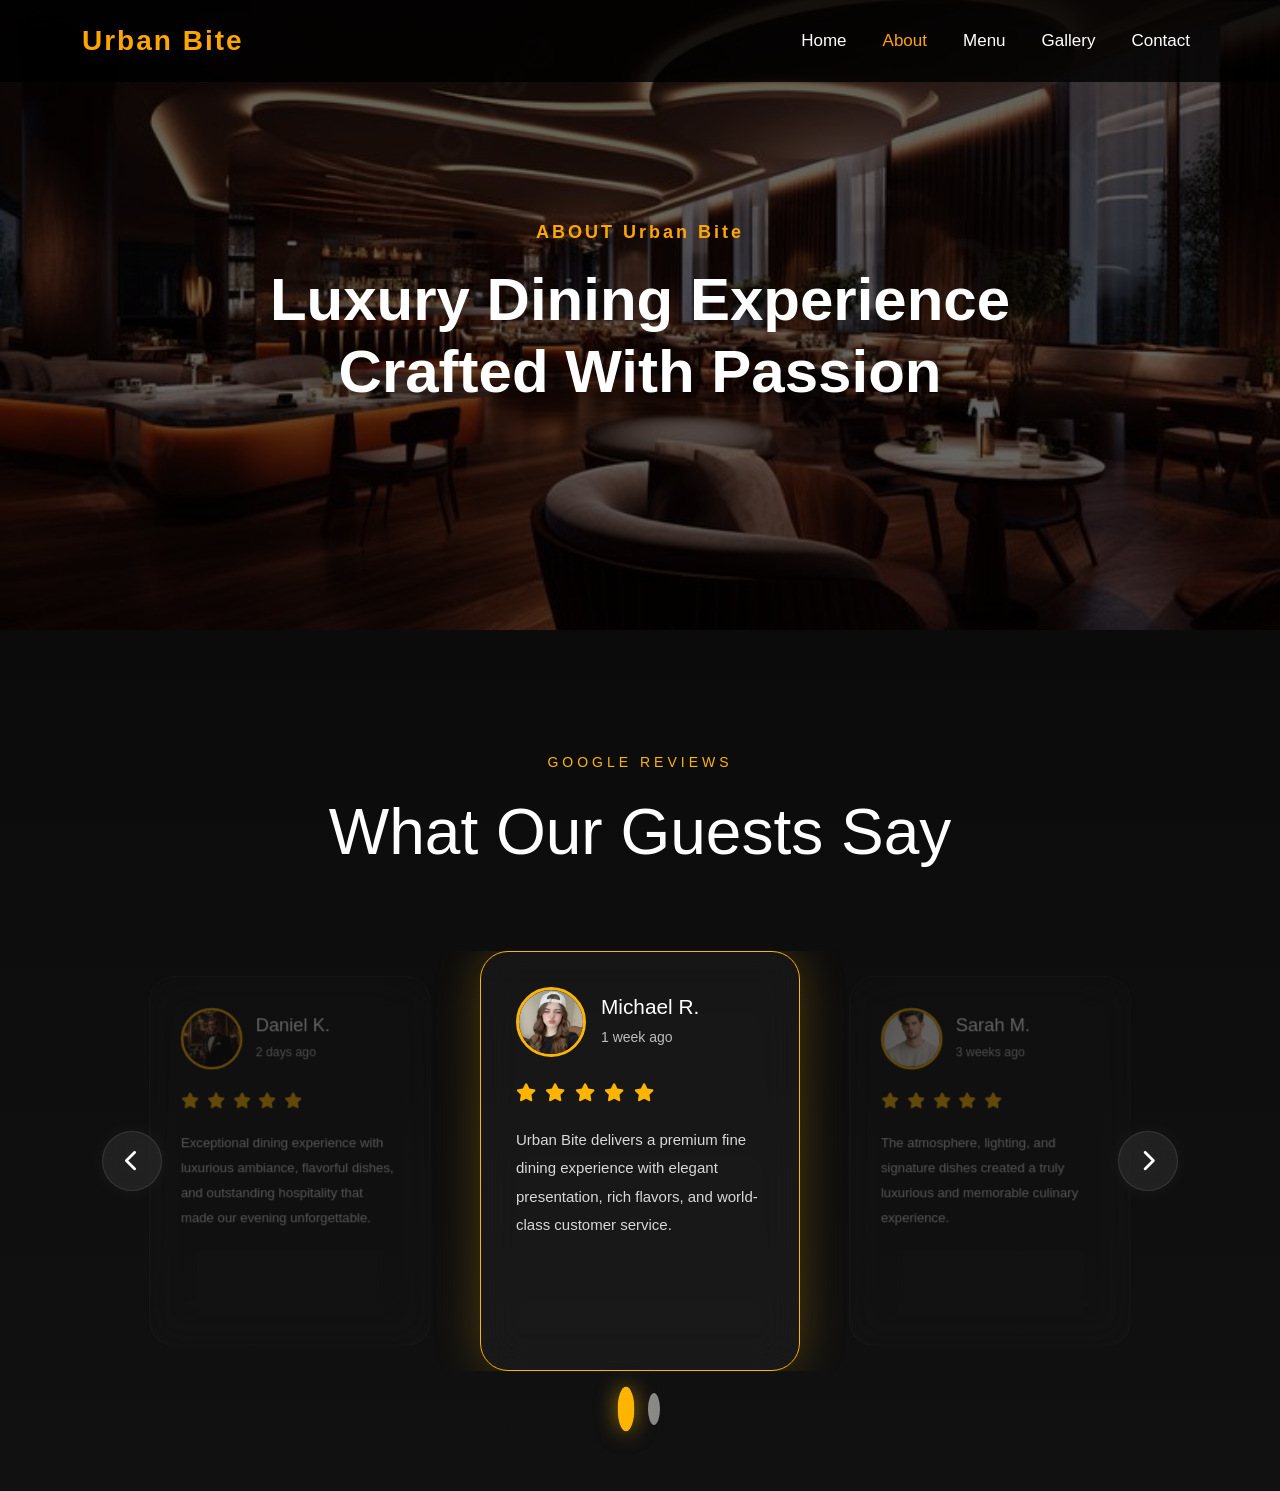
<file: about.html>
<!DOCTYPE html>
<html lang="en">

<head>

    <meta charset="UTF-8">

    <meta name="viewport" content="width=device-width, initial-scale=1.0">

    <title>About | Urban Bite</title>

    <!-- Bootstrap CSS -->

    <link href="https://cdn.jsdelivr.net/npm/bootstrap@5.3.3/dist/css/bootstrap.min.css" rel="stylesheet">

    <!-- Font Awesome -->

    <link rel="stylesheet" href="https://cdnjs.cloudflare.com/ajax/libs/font-awesome/6.5.1/css/all.min.css">

    <!-- Custom CSS -->

    <link rel="stylesheet" href="./css/style.css">

    <link rel="stylesheet" href="./css/about.css">

</head>

<body>
    <!-- Navbar Start -->

    <nav class="navbar navbar-expand-lg navbar-dark fixed-top custom-navbar">

        <div class="container">

            <!-- Logo -->

            <a class="navbar-brand logo" href="#">
                Urban Bite
            </a>

            <!-- Mobile Menu Button -->

            <button class="navbar-toggler" type="button" data-bs-toggle="collapse" data-bs-target="#navbarNav">

                <span class="navbar-toggler-icon"></span>

            </button>

            <!-- Navbar Links -->

            <div class="collapse navbar-collapse" id="navbarNav">

                <ul class="navbar-nav ms-auto">

                    <li class="nav-item">
                        <a class="nav-link " href="index.html">Home</a>
                    </li>

                    <li class="nav-item">
                        <a class="nav-link active" href="about.html">About</a>
                    </li>

                    <li class="nav-item">
                        <a class="nav-link" href="menu.html">Menu</a>
                    </li>

                    <li class="nav-item">
                        <a class="nav-link" href="gallery.html">Gallery</a>
                    </li>

                    <li class="nav-item">
                        <a class="nav-link" href="contact.html">Contact</a>
                    </li>

                </ul>

            </div>

        </div>

    </nav>
    <!-- Mobile Bottom Navbar -->

    <div class="mobile-bottom-nav">

        <a href="index.html" class="nav-item-mobile ">
            <i class="fa-solid fa-house"></i>
            <span>Home</span>
        </a>

        <a href="about.html" class="nav-item-mobile active-mobile">
            <i class="fa-solid fa-circle-info"></i>
            <span>About</span>
        </a>

        <a href="menu.html" class="nav-item-mobile">
            <i class="fa-solid fa-utensils"></i>
            <span>Menu</span>
        </a>

        <a href="gallery.html" class="nav-item-mobile">
            <i class="fa-solid fa-image"></i>
            <span>Gallery</span>
        </a>

     

    </div>
    <!-- Right Floating Button -->

    <!-- About Hero Section -->

    <section class="about-hero-section">

        <div class="about-hero-overlay">

            <div class="container text-center">

                <h5 class="about-subtitle">
                    ABOUT Urban Bite
                </h5>

                <h1 class="about-main-title">
                    Luxury Dining Experience
                    Crafted With Passion
                </h1>

            </div>

        </div>

    </section>

<section class="review-section">

    <!-- HEADING -->

    <div class="review-heading">

        <span>GOOGLE REVIEWS</span>

        <h2>
            What Our Guests Say
        </h2>

    </div>

    <!-- BOOTSTRAP CAROUSEL -->

    <div id="reviewCarousel"
    class="carousel slide"
    data-bs-ride="carousel">

        <!-- INDICATORS -->

        <div class="carousel-indicators">

            <button type="button"
            data-bs-target="#reviewCarousel"
            data-bs-slide-to="0"
            class="active"></button>

            <button type="button"
            data-bs-target="#reviewCarousel"
            data-bs-slide-to="1"></button>

        </div>

        <!-- CAROUSEL INNER -->

        <div class="carousel-inner">

            <!-- SLIDE 1 -->

            <div class="carousel-item active">

                <div class="review-cards">

                    <!-- CARD 1 -->

                    <div class="review-card">

                        <div class="review-top">

                            <img src="./about_image/review1.jpg">

                            <div>

                                <h3>Daniel K.</h3>

                                <span>2 days ago</span>

                            </div>

                        </div>

                        <div class="review-stars">

                            <i class="fa-solid fa-star"></i>
                            <i class="fa-solid fa-star"></i>
                            <i class="fa-solid fa-star"></i>
                            <i class="fa-solid fa-star"></i>
                            <i class="fa-solid fa-star"></i>

                        </div>

                        <p>
                            Exceptional dining experience with luxurious ambiance, flavorful dishes, and outstanding hospitality that made our evening unforgettable.
                        </p>

                    </div>

                    <!-- CARD 2 -->

                    <div class="review-card active-review">

                        <div class="review-top">

                            <img src="./about_image/review5.jpg">

                            <div>

                                <h3>Michael R.</h3>

                                <span>1 week ago</span>

                            </div>

                        </div>

                        <div class="review-stars">

                            <i class="fa-solid fa-star"></i>
                            <i class="fa-solid fa-star"></i>
                            <i class="fa-solid fa-star"></i>
                            <i class="fa-solid fa-star"></i>
                            <i class="fa-solid fa-star"></i>

                        </div>

                        <p>
                            Urban Bite delivers a premium fine dining experience with elegant presentation, rich flavors, and world-class customer service.
                        </p>

                    </div>

                    <!-- CARD 3 -->

                    <div class="review-card">

                        <div class="review-top">

                            <img src="./about_image/review3.jpg">

                            <div>

                                <h3>Sarah M.</h3>

                                <span>3 weeks ago</span>

                            </div>

                        </div>

                        <div class="review-stars">

                            <i class="fa-solid fa-star"></i>
                            <i class="fa-solid fa-star"></i>
                            <i class="fa-solid fa-star"></i>
                            <i class="fa-solid fa-star"></i>
                            <i class="fa-solid fa-star"></i>

                        </div>

                        <p>
                            The atmosphere, lighting, and signature dishes created a truly luxurious and memorable culinary experience.
                        </p>

                    </div>

                </div>

            </div>

            <!-- SLIDE 2 -->

            <div class="carousel-item">

                <div class="review-cards">

                    <!-- CARD 4 -->

                    <div class="review-card">

                        <div class="review-top">

                            <img src="./about_image/review4.jpg">

                            <div>

                                <h3>Emma J.</h3>

                                <span>1 month ago</span>

                            </div>

                        </div>

                        <div class="review-stars">

                            <i class="fa-solid fa-star"></i>
                            <i class="fa-solid fa-star"></i>
                            <i class="fa-solid fa-star"></i>
                            <i class="fa-solid fa-star"></i>
                            <i class="fa-solid fa-star"></i>

                        </div>

                        <p>
                            Beautiful interiors, premium service, and unforgettable flavors made Urban Bite one of the best dining destinations.
                        </p>

                    </div>

                    <!-- CARD 5 -->

                    <div class="review-card active-review">

                        <div class="review-top">

                            <img src="./about_image/review2.jpg">

                            <div>

                                <h3>Chris L.</h3>

                                <span>2 months ago</span>

                            </div>

                        </div>

                        <div class="review-stars">

                            <i class="fa-solid fa-star"></i>
                            <i class="fa-solid fa-star"></i>
                            <i class="fa-solid fa-star"></i>
                            <i class="fa-solid fa-star"></i>
                            <i class="fa-solid fa-star"></i>

                        </div>

                        <p>
                            Every dish was crafted to perfection. The hospitality and luxury ambiance exceeded all expectations.
                        </p>

                    </div>

                    <!-- CARD 6 -->

                    <div class="review-card">

                        <div class="review-top">

                            <img src="./about_image/review6.jpg">

                            <div>

                                <h3>Olivia T.</h3>

                                <span>3 months ago</span>

                            </div>

                        </div>

                        <div class="review-stars">

                            <i class="fa-solid fa-star"></i>
                            <i class="fa-solid fa-star"></i>
                            <i class="fa-solid fa-star"></i>
                            <i class="fa-solid fa-star"></i>
                            <i class="fa-solid fa-star"></i>

                        </div>

                        <p>
                            A perfect blend of luxury dining, elegant atmosphere, and exceptional customer experience.
                        </p>

                    </div>

                </div>

            </div>

        </div>

        <!-- CONTROLS -->

        <button class="carousel-control-prev"
        type="button"
        data-bs-target="#reviewCarousel"
        data-bs-slide="prev">

            <i class="fa-solid fa-chevron-left"></i>

        </button>

        <button class="carousel-control-next"
        type="button"
        data-bs-target="#reviewCarousel"
        data-bs-slide="next">

            <i class="fa-solid fa-chevron-right"></i>

        </button>

    </div>

</section>


    <!-- Bootstrap JS -->

    <script src="https://cdn.jsdelivr.net/npm/bootstrap@5.3.3/dist/js/bootstrap.bundle.min.js"></script>
</body>

</html>
</file>
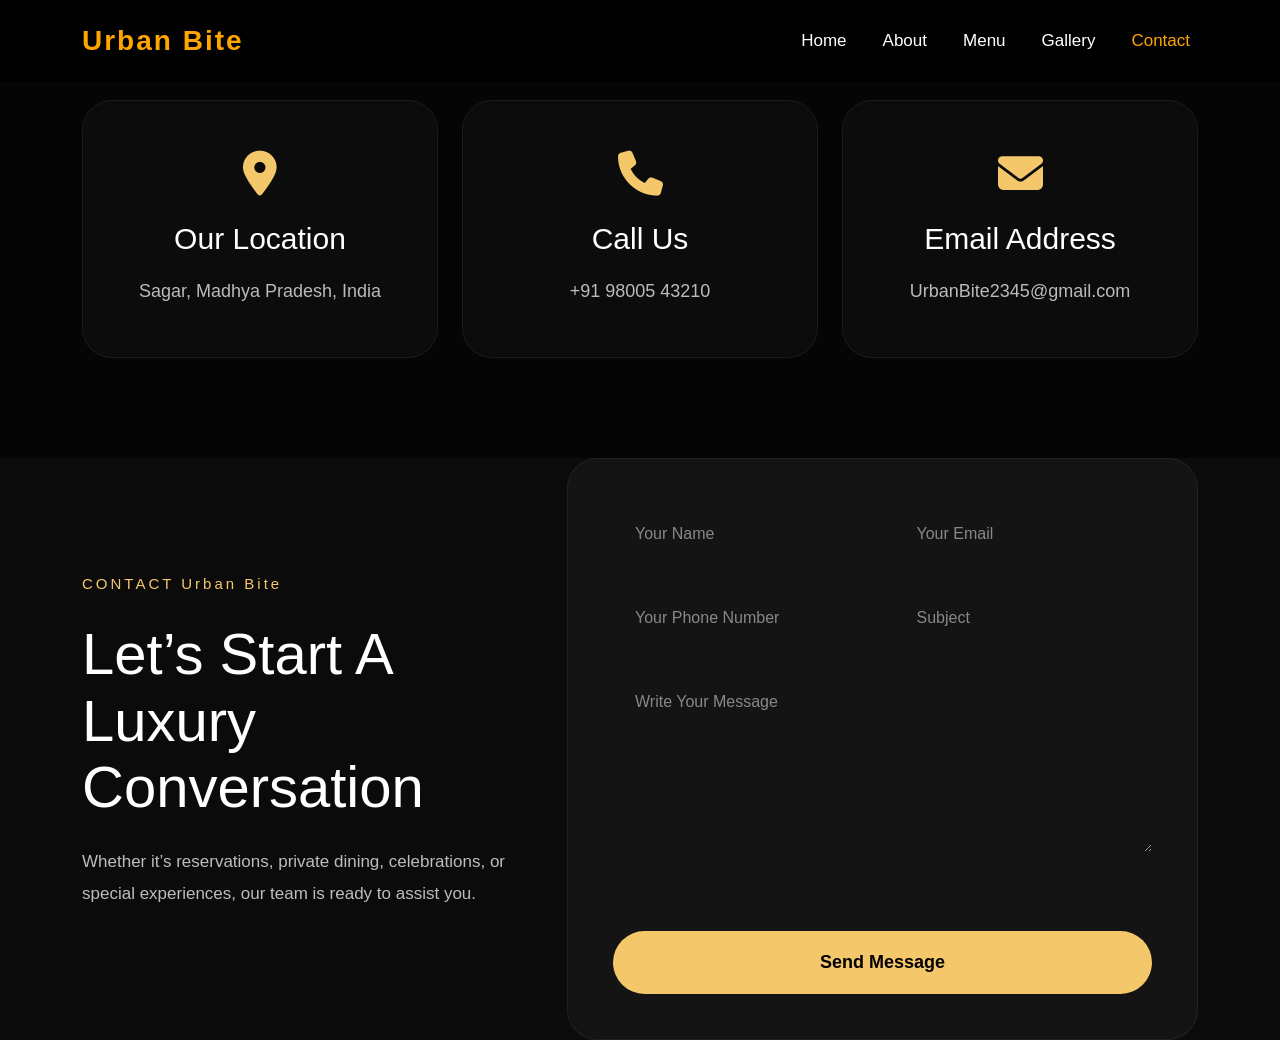
<file: contact.html>
<!DOCTYPE html>
<html lang="en">

<head>
    <meta charset="UTF-8">
    <meta name="viewport" content="width=device-width, initial-scale=1.0">

    <title>Urban Bite Restaurant</title>

    <!-- Bootstrap CSS -->
    <link href="https://cdn.jsdelivr.net/npm/bootstrap@5.3.3/dist/css/bootstrap.min.css" rel="stylesheet">
    <link rel="stylesheet" href="https://cdn.jsdelivr.net/npm/bootstrap-icons@1.11.3/font/bootstrap-icons.min.css">

    <!-- Custom CSS -->
    <link rel="stylesheet" href="./css/style.css">
    <link rel="stylesheet" href="./css/menu.css">
    <link rel="stylesheet" href="./css/gallery.css">
    <link rel="stylesheet" href="./css/contact.css">
    <link rel="stylesheet" href="./css/integration.css">

    <link rel="stylesheet" href="https://cdnjs.cloudflare.com/ajax/libs/font-awesome/6.5.1/css/all.min.css">
</head>

<body>
    <!-- Navbar Start -->

    <nav class="navbar navbar-expand-lg navbar-dark fixed-top custom-navbar">

        <div class="container">

            <!-- Logo -->

            <a class="navbar-brand logo" href="#">
                Urban Bite
            </a>

            <!-- Mobile Menu Button -->

            <button class="navbar-toggler" type="button" data-bs-toggle="collapse" data-bs-target="#navbarNav">

                <span class="navbar-toggler-icon"></span>

            </button>

            <!-- Navbar Links -->

            <div class="collapse navbar-collapse" id="navbarNav">

                <ul class="navbar-nav ms-auto">

                    <li class="nav-item">
                        <a class="nav-link " href="index.html">Home</a>
                    </li>

                    <li class="nav-item">
                        <a class="nav-link" href="about.html">About</a>
                    </li>

                    <li class="nav-item">
                        <a class="nav-link" href="menu.html">Menu</a>
                    </li>

                    <li class="nav-item">
                        <a class="nav-link " href="gallery.html">Gallery</a>
                    </li>

                    <li class="nav-item">
                        <a class="nav-link active" href="contact.html">Contact</a>
                    </li>

                </ul>

            </div>

        </div>

    </nav>
    <!-- Mobile Bottom Navbar -->

    <div class="mobile-bottom-nav">

        <a href="index.html" class="nav-item-mobile ">
            <i class="fa-solid fa-house"></i>
            <span>Home</span>
        </a>

        <a href="about.html" class="nav-item-mobile">
            <i class="fa-solid fa-circle-info"></i>
            <span>About</span>
        </a>

        <a href="menu.html" class="nav-item-mobile">
            <i class="fa-solid fa-utensils"></i>
            <span>Menu</span>
        </a>

        <a href="gallery.html" class="nav-item-mobile">
            <i class="fa-solid fa-image"></i>
            <span>Gallery</span>
        </a>

       
    </div>
    <!-- Mobile Bottom Navbar  End -->

    <!-- Right Floating Button -->

    <!-- Navbar End -->
    <!-- CONTACT HERO SECTION -->

    <!-- CONTACT INFO SECTION -->

    <section class="contact-info-section">

        <div class="container">

            <div class="row g-4">

                <!-- CARD 1 -->

                <div class="col-lg-4 col-md-6">

                    <div class="contact-card">

                        <i class="fa-solid fa-location-dot"></i>

                        <h3>Our Location</h3>

                        <p>
                            Sagar, Madhya Pradesh, India
                        </p>

                    </div>

                </div>

                <!-- CARD 2 -->

                <div class="col-lg-4 col-md-6">

                    <div class="contact-card">

                        <i class="fa-solid fa-phone"></i>

                        <h3>Call Us</h3>

                        <p>
                            +91 98005 43210
                        </p>

                    </div>

                </div>

                <!-- CARD 3 -->

                <div class="col-lg-4 col-md-12">

                    <div class="contact-card">

                        <i class="fa-solid fa-envelope"></i>

                        <h3>Email Address</h3>

                        <p>
                            UrbanBite2345@gmail.com
                        </p>

                    </div>

                </div>

            </div>

        </div>

    </section>
    <!-- CONTACT FORM SECTION -->

    <section class="contat-form-section">

        <div class="container">

            <div class="row align-items-center g-5">

                <!-- LEFT -->

                <div class="col-lg-5">

                    <div class="contact-left">

                        <span>CONTACT Urban Bite</span>

                        <h2>
                            Let’s Start A Luxury Conversation
                        </h2>

                        <p>
                            Whether it’s reservations, private dining,
                            celebrations, or special experiences,
                            our team is ready to assist you.
                        </p>

                    </div>

                </div>

                <!-- RIGHT -->

                <div class="col-lg-7">

                    <div class="contact-form-box">

                        <form id="contactForm">

                            <div class="row g-4">

                                <div class="col-md-6">

                                    <input type="text" name="fullName" placeholder="Your Name" maxlength="100" required>

                                </div>

                                <div class="col-md-6">

                                    <input type="email" name="email" placeholder="Your Email" maxlength="254" required>

                                </div>

                                <div class="col-md-6">

                                    <input type="tel" name="phone" placeholder="Your Phone Number" maxlength="30" required>

                                </div>

                                <div class="col-md-6">

                                    <input type="text" name="subject" placeholder="Subject" maxlength="150" required>

                                </div>

                                <div class="col-md-12">

                                    <textarea name="message" rows="6" placeholder="Write Your Message" maxlength="2000" required></textarea>

                                </div>

                                <div class="col-md-12">

                                    <p id="contactStatus" role="status" aria-live="polite"></p>

                                </div>

                                <div class="col-md-12">

                                    <button id="contactSubmit" type="submit">
                                        Send Message
                                    </button>

                                </div>

                            </div>

                        </form>

                    </div>

                </div>

            </div>

        </div>

    </section>


 

    <!-- Bootstrap JS -->
    <script src="https://cdn.jsdelivr.net/npm/bootstrap@5.3.3/dist/js/bootstrap.bundle.min.js"></script>
    <script src="./js/api.js"></script>
    <script src="./js/contact.js"></script>

</body>
</file>
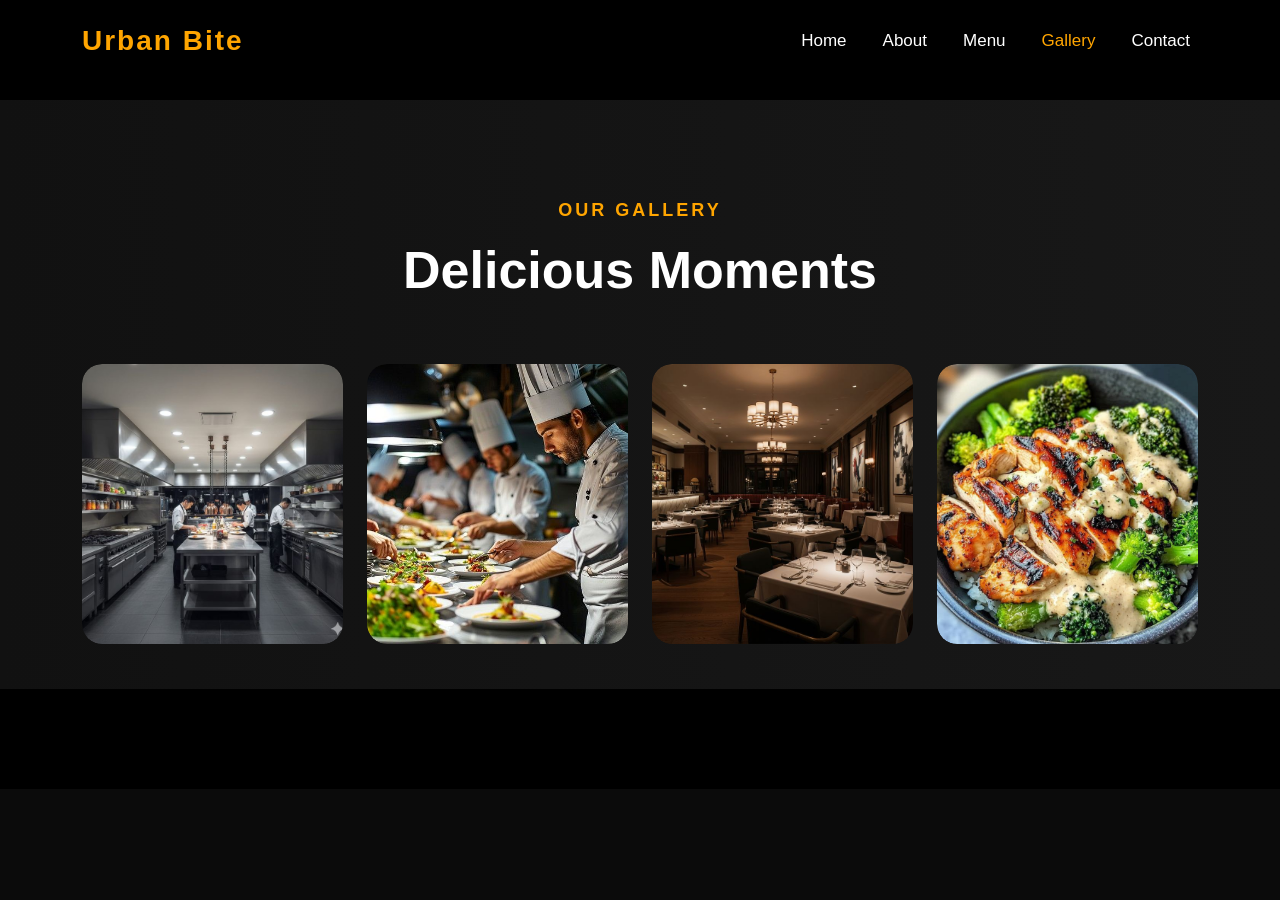
<file: gallery.html>
<!DOCTYPE html>
<html lang="en">

<head>
    <meta charset="UTF-8">
    <meta name="viewport" content="width=device-width, initial-scale=1.0">

    <title>Urban Bite Restaurant</title>

    <!-- Bootstrap CSS -->
    <link href="https://cdn.jsdelivr.net/npm/bootstrap@5.3.3/dist/css/bootstrap.min.css" rel="stylesheet">

    <!-- Custom CSS -->
    <link rel="stylesheet" href="./css/style.css">
    <link rel="stylesheet" href="./css/menu.css">
     <link rel="stylesheet" href="./css/gallery.css">

    <link rel="stylesheet" href="https://cdnjs.cloudflare.com/ajax/libs/font-awesome/6.5.1/css/all.min.css">
</head>
<body>
    <!-- Navbar Start -->

    <nav class="navbar navbar-expand-lg navbar-dark fixed-top custom-navbar">

        <div class="container">

            <!-- Logo -->

            <a class="navbar-brand logo" href="#">
                Urban Bite
            </a>

            <!-- Mobile Menu Button -->

            <button class="navbar-toggler" type="button" data-bs-toggle="collapse" data-bs-target="#navbarNav">

                <span class="navbar-toggler-icon"></span>

            </button>

            <!-- Navbar Links -->

            <div class="collapse navbar-collapse" id="navbarNav">

                <ul class="navbar-nav ms-auto">

                    <li class="nav-item">
                        <a class="nav-link " href="index.html">Home</a>
                    </li>

                    <li class="nav-item">
                        <a class="nav-link" href="about.html">About</a>
                    </li>

                    <li class="nav-item">
                        <a class="nav-link" href="menu.html">Menu</a>
                    </li>

                    <li class="nav-item">
                        <a class="nav-link active" href="gallery.html">Gallery</a>
                    </li>
                         <li class="nav-item">
                        <a class="nav-link" href="contact.html">Contact</a>
                    </li>
                </ul>

            </div>

        </div>

    </nav>
    <!-- Mobile Bottom Navbar -->

<div class="mobile-bottom-nav">

    <a href="index.html" class="nav-item-mobile ">
        <i class="fa-solid fa-house"></i>
        <span>Home</span>
    </a>

    <a href="about.html" class="nav-item-mobile">
        <i class="fa-solid fa-circle-info"></i>
        <span>About</span>
    </a>

    <a href="menu.html" class="nav-item-mobile">
        <i class="fa-solid fa-utensils"></i>
        <span>Menu</span>
    </a>

    <a href="gallery.html" class="nav-item-mobile active-mobile">
        <i class="fa-solid fa-image"></i>
        <span>Gallery</span>
    </a>

</div>
 <!-- Mobile Bottom Navbar  End -->

<!-- Right Floating Button -->

<!-- Navbar End -->
 <!-- ================= GALLERY HERO ================= -->



<section class="gallery-grid-section">
  <section class="gallery-section">

    <div class="container">

        <!-- Heading -->

        <div class="section-heading text-center">

            <h5 class="section-subtitle">
                Our Gallery
            </h5>

            <h2 class="section-title">
                Delicious Moments
            </h2>

        </div>

        <!-- Gallery Grid -->

        <div class="row g-4">

            <!-- Image 1 -->

            <div class="col-lg-3 col-md-6">

                <div class="gallery-item">

                    <img src="./images/gallery/kitchen.jpg" alt="Gallery" class="img-fluid">

                </div>

            </div>

            <!-- Image 2 -->

            <div class="col-lg-3 col-md-6">

                <div class="gallery-item">

                    <img src="./images/gallery/Chefs Preparing.jpg" alt="Gallery" class="img-fluid">

                </div>

            </div>

            <!-- Image 3 -->

            <div class="col-lg-3 col-md-6">

                <div class="gallery-item">

                    <img src="./images/gallery/dining tables.jpg" alt="Gallery" class="img-fluid">

                </div>

            </div>

            <!-- Image 4 -->

            <div class="col-lg-3 col-md-6">

                <div class="gallery-item">

                    <img src="./images/gallery/food.jpg" alt="Gallery" class="img-fluid">

                </div>

            </div>

        </div>

    </div>

</section>


</section>


  <!-- Bootstrap JS -->
    <script src="https://cdn.jsdelivr.net/npm/bootstrap@5.3.3/dist/js/bootstrap.bundle.min.js"></script>

</body>
</file>
<file: css/style.css>
/* =========================
   Global Styles
========================= */

* {
    margin: 0;
    padding: 0;
    box-sizing: border-box;
}

body {
    background-color: #111;
    color: white;
    font-family: Arial, Helvetica, sans-serif;
}


/* =========================
   Navbar
========================= */

.custom-navbar {
    background-color: rgba(0, 0, 0, 0.8);
    padding: 15px 0;
}

.logo {
    font-size: 28px;
    font-weight: bold;
    color: orange !important;
    letter-spacing: 2px;
}

.navbar-nav .nav-link {
    color: white !important;
    margin-left: 20px;
    font-size: 17px;
    transition: 0.3s;
}

.navbar-nav .nav-link:hover {
    color: orange !important;
}

.navbar-nav .nav-link.active {
    color: orange !important;
}


/* =========================
   Mobile Bottom Navbar
========================= */

.mobile-bottom-nav {
    display: none;
}

/* Floating Buttons */
.floating-wrapper-right {
    display: none;
}

/* =========================
   Hero Section
========================= */

.hero-section {
    background: url('../images/hero/hero-bg.jpg');
    background-size: cover;
    background-repeat: no-repeat;
    background-position: center;
    height: 100vh;
    position: relative;
}

.hero-overlay {
    width: 100%;
    height: 100%;
    background-color: rgba(0, 0, 0, 0.7);
    display: flex;
    align-items: center;
}

.hero-title {
    font-size: 70px;
    font-weight: 700;
    line-height: 1.2;
    color: white;
}

.hero-text {
    font-size: 18px;
    color: #ddd;
    margin-top: 20px;
    margin-bottom: 35px;
    max-width: 600px;
}

.hero-btn1 {
    background-color: orange;
    color: white;
    padding: 14px 32px;
    border-radius: 50px;
    margin-right: 15px;
    font-weight: 600;
}

.hero-btn1:hover {
    background-color: white;
    color: black;
}

.hero-btn2 {
    border: 2px solid orange;
    color: orange;
    padding: 14px 32px;
    border-radius: 50px;
    font-weight: 600;
}

.hero-btn2:hover {
    background-color: orange;
    color: white;
}

/* =========================
   About Section
========================= */

.about-section {
    padding: 120px 0;
    background: linear-gradient(to right, #111, #181818);
    overflow: hidden;
}

/* About Image */

.about-image {
    position: relative;
    overflow: hidden;
    border-radius: 25px;
}

.about-image img {
    width: 100%;
    border-radius: 25px;
    transition: 0.5s;
    box-shadow: 0 0 30px rgba(0, 0, 0, 0.5);
}

/* Image Hover */

.about-image:hover img {
    transform: scale(1.08);
}

/* About Content */

.about-content {
    padding-left: 40px;
}

.section-subtitle {
    color: orange;
    font-size: 18px;
    margin-bottom: 15px;
    text-transform: uppercase;
    letter-spacing: 3px;
    font-weight: 600;
}

.section-title {
    font-size: 52px;
    font-weight: 700;
    margin-bottom: 25px;
    line-height: 1.3;
    color: white;
}

.about-text {
    color: #bbb;
    font-size: 17px;
    line-height: 1.9;
    margin-bottom: 35px;
    line-break: anywhere;
}

/* About Button */

.about-btn {
    background-color: orange;
    color: white;
    padding: 15px 35px;
    border-radius: 50px;
    font-weight: 600;
    transition: 0.4s;
    box-shadow: 0 0 20px rgba(255, 165, 0, 0.3);
}

.about-btn:hover {
    background-color: white;
    color: black;
    transform: translateY(-5px);
}

/* =========================
   Featured Dishes
========================= */

.featured-section {
    padding: 120px 0;
    background-color: #111;
}

.section-heading {
    margin-bottom: 60px;
}

/* Food Card */

.food-card {
    background-color: #1a1a1a;
    border-radius: 25px;
    overflow: hidden;
    transition: 0.4s;
    height: 100%;
}

.food-card:hover {
    transform: translateY(-10px);
    box-shadow: 0 0 25px rgba(255, 165, 0, 0.15);
}

/* Food Image */

.food-image {
    overflow: hidden;
}

.food-image img {
    width: 100%;
    transition: 0.5s;
}

.food-card:hover .food-image img {
    transform: scale(1.1);
}

/* Food Content */

.food-content {
    padding: 25px;
}

.food-content h3 {
    font-size: 28px;
    margin-bottom: 15px;
    color: white;
}

.food-content p {
    color: #bbb;
    line-height: 1.8;
    margin-bottom: 20px;
}

/* Food Info */

.food-info {
    display: flex;
    justify-content: space-between;
    align-items: center;
}

.price {
    color: orange;
    font-size: 22px;
    font-weight: 700;
}

.rating {
    color: gold;
    font-size: 16px;
}

/* Menu Button */

.menu-btn {
    background-color: orange;
    color: white;
    padding: 15px 35px;
    border-radius: 50px;
    font-weight: 600;
}

.menu-btn:hover {
    background-color: white;
    color: black;
}

/* =========================
   Gallery Section
========================= */

.gallery-section {
    padding: 100px 0 45px;
    background: linear-gradient(to right, #111, #181818);
}

/* Gallery Item */

.gallery-item {
    overflow: hidden;
    border-radius: 20px;
    position: relative;
}

.gallery-item img {
    width: 100%;
    height: 280px;
    object-fit: cover;
    transition: 0.5s;
    border-radius: 20px;
}

/* Hover Effect */

.gallery-item:hover img {
    transform: scale(1.1);
}

/* Gallery Button */

.gallery-btn {
    background-color: orange;
    color: white;
    padding: 15px 35px;
    border-radius: 50px;
    font-weight: 600;
}

.gallery-btn:hover {
    background-color: white;
    color: black;
}

/* =========================
   Footer Section
========================= */

.footer-section {
    background-color: #0d0d0d;
    padding: 100px 0 40px;
}

.footer-logo {
    color: orange;
    font-size: 34px;
    font-weight: 700;
    margin-bottom: 20px;
}

.footer-text {
    color: #bbb;
    line-height: 1.8;
    max-width: 320px;
}

.footer-title {
    color: white;
    font-size: 24px;
    margin-bottom: 25px;
}

.footer-links {
    list-style: none;
    padding: 0;
}

.footer-links li {
    margin-bottom: 12px;
}

.footer-links li a {
    color: #bbb;
    text-decoration: none;
    transition: 0.3s;
}

.footer-links li a:hover {
    color: orange;
    padding-left: 5px;
}

.footer-contact {
    color: #bbb;
    margin-bottom: 15px;
}

.footer-contact i {
    color: orange;
    margin-right: 10px;
}

/* Social Icons */

.footer-social {
    margin-top: 50px;
}

.footer-social a {
    width: 45px;
    height: 45px;
    background-color: #1a1a1a;
    color: white;
    display: inline-flex;
    justify-content: center;
    align-items: center;
    border-radius: 50%;
    margin: 0 10px;
    text-decoration: none;
    transition: 0.4s;
}

.footer-social a:hover {
    background-color: orange;
    transform: translateY(-5px);
}

/* Bottom */

.footer-bottom {
    margin-top: 40px;
    border-top: 1px solid #222;
    padding-top: 25px;
}

.footer-bottom p {
    color: #777;
    margin: 0;
}


/* =========================
   Tablet Responsive
========================= */

@media(max-width:991px) {

    /* Navbar */

    .custom-navbar {
        background-color: black;
    }

    .navbar-collapse {
        background-color: #1a1a1a;
        padding: 20px;
        margin-top: 15px;
        border-radius: 10px;
        text-align: center;
    }

    .navbar-nav .nav-link {
        margin: 10px 0;
        font-size: 18px;
    }

    /* Hero */

    .hero-title {
        font-size: 50px;
    }

    .hero-text {
        font-size: 16px;
    }

    /* =========================
       About Section
    ========================= */
    .about-section {
        padding: 90px 30px;
    }

    .section-title {
        font-size: 40px;
    }

    .about-content {
        padding-left: 20px;
    }

    .section-subtitle {
        padding-top: 20px;
    }

    /* =========================
      Featured Dishes
    ========================= */
    .featured-section {
        padding: 90px 30px;
    }

    /* =========================
   Gallery Section
========================= */
    .gallery-section {
        padding: 90px 30px;
    }

    /* =========================
   Footer Section
========================= */
    .footer-section {
        padding: 80px 30px 40px;
    }

    .footer-box {
        margin-bottom: 40px;
    }

    .footer-section .row {
        row-gap: 30px;
    }


}


/* =========================
   Mobile Responsive
========================= */

@media(max-width:576px) {

    /* Hide Top Navbar */

    .navbar-nav,
    .navbar-toggler {
        display: none;
    }

    /* Hero Section */

    .hero-section {
        text-align: center;
        padding: 0 10px;
        background-position: 65% center;
        background-size: cover;
        background-repeat: no-repeat;
    }

    .hero-title {
        font-size: 45px;
        line-height: 1.3;
        line-break: anywhere;
    }

    .hero-text {
        font-size: 15px;
        margin-bottom: 25px;
    }

    /* Hero Buttons */

    .hero-buttons {
        display: flex;
        flex-direction: column;
        gap: 15px;
    }

    .hero-btn1,
    .hero-btn2 {
        width: 100%;
        margin-right: 0;
    }

    /* Bottom Mobile Navbar */

    .mobile-bottom-nav {
        display: flex;
        justify-content: space-around;
        align-items: center;
        position: fixed;
        bottom: 15px;
        left: 50%;
        transform: translateX(-50%);
        width: 92%;
        background-color: #1b1b1b;
        padding: 12px 10px;
        border-radius: 40px;
        z-index: 999;
        box-shadow: 0 0 20px rgba(0, 0, 0, 0.4);
    }

    .nav-item-mobile {
        position: relative;
        text-decoration: none;
        color: #aaa;
        display: flex;
        flex-direction: column;
        align-items: center;
        font-size: 13px;
        transition: 0.3s;
    }


    .nav-item-mobile i {
        font-size: 20px;
        margin-bottom: 5px;
    }

    .active-mobile {
        color: white !important;
    }

    .active-mobile i {
        background-color: orange;
        width: 55px;
        height: 55px;
        border-radius: 50%;
        display: flex;
        justify-content: center;
        align-items: center;
        margin-top: -40px;
        border: 5px solid #111;
        box-shadow: 0 0 15px rgba(255, 165, 0, 0.5);
    }

    /* =========================
       About Section
    ========================= */
    .about-section {
        text-align: center;
        padding: 70px 20px;
    }

    .about-image {
        margin-bottom: 40px;
    }

    .section-title {
        font-size: 34px;

    }

    .about-content {
        padding-left: 0;
    }

    .about-text {
        font-size: 15px;
    }

    .about-btn {
        width: 100%;
    }

    .about-image img {
        width: 100%;
        height: 300px;
        object-fit: cover;
    }

    /* =========================
   Featured Dishes
========================= */
    .featured-section {
        padding: 70px 20px;
    }

    .food-content h3 {
        font-size: 24px;
    }

    .menu-btn {
        width: 100%;
    }

    .section-heading .section-title {
        font-size: 32px;
    }

    /* =========================
   Gallery Section
========================= */
    .gallery-section {
        padding: 50px 20px;
    }

    .gallery-item img {
        height: 250px;
    }

    .gallery-btn {
        width: 100%;
    }

    .gallery-section .section-title {
        font-size: 28px;
    }

    /* =========================
   Footer Section
========================= */
    .footer-section {
        text-align: center;
        padding: 50px 20px 110px;
    }

    .footer-text {
        margin: auto;
        line-break: anywhere;
    }

    .footer-social a {
        margin: 8px;
    }

    .footer-social {
        display: flex;
        justify-content: center;
        flex-wrap: wrap;
        margin-top: 5px;
    }

    .footer-box {
        margin-bottom: -5px;
    }

    .footer-section .footer-bottom p {
        font-size: 14px;
        margin-bottom: 0px;
    }

    /* =========================
     Floating Side Buttons
    ========================= */
    .floating-wrapper-right {

        display: block;
        position: fixed;
        z-index: 999;
        bottom: 115px;

    }

    /* Right Side */

    .floating-wrapper-right {
        right: 12px;
        display: flex;
        flex-direction: column;
        gap: 18px;
    }

    /* Floating Button */

    .floating-btn {

        width: 36px;
        height: 36px;

        background-color: orange;
        color: white;

        border-radius: 50%;

        display: flex;
        justify-content: center;
        align-items: center;

        text-decoration: none;

        font-size: 14px;

        box-shadow: 0 0 15px rgba(255, 165, 0, 0.4);

        animation: pulseFloat 1.5s infinite;

    }

    /* Hover */

    .floating-btn:hover {

        background-color: white;
        color: black;
    }

}

/* Animation */

@keyframes pulseFloat {

    0% {
        transform: scale(1);
    }

    50% {
        transform: scale(1.18);
    }

    100% {
        transform: scale(1);
    }

}
</file>
<file: css/about.css>
/* =========================
   About Hero Section
========================= */

.about-hero-section {
    background: url('../images/about/about-bg.jpg');
    background-size: cover;
    background-position: center;
    height: 70vh;
    position: relative;
}

.about-hero-overlay {
    width: 100%;
    height: 100%;
    background-color: rgba(0, 0, 0, 0.6);

    display: flex;
    justify-content: center;
    align-items: center;

    text-align: center;
    padding: 20px;
}

.about-subtitle {
    color: orange;
    letter-spacing: 3px;
    margin-bottom: 20px;
    font-weight: 600;
    font-size: 18px;
}

.about-main-title {
    font-size: 60px;
    font-weight: 700;
    line-height: 1.2;
    color: white;
    line-break: auto;
    max-width: 900px;
    margin: auto;
}

.about-breadcrumb {
    margin-top: 25px;
    color: #ddd;
    font-size: 18px;
}
/* ================= STORY SECTION ================= */

.story-section{
    position: relative;
    width: 100%;
    min-height: 100vh;

    overflow: hidden;

    display: flex;
    align-items: center;
    justify-content: center;
}
/* ================= STORY video SECTION ================= */

/* MOBILE VIDEO HIDE */
.mobile-video{
    display: none;
}
.story-video{
    position: absolute;

    top: 0;
    left: 0;

    width: 100%;
    height: 100%;
    object-position: center;
    object-fit: cover;
    z-index: -2;
}

/* =================DARK OVERLAY ================= */
.story-overlay{
    position: absolute;

    width: 100%;
    height: 100%;

    background: rgba(0,0,0,0.72);

    z-index: -1;
}
/* ================= CONTENT LAYOUT================= */
.story-container{
    width: 90%;

    display: flex;
    justify-content: space-between;
    align-items: center;

    gap: 100px;

    color: white;
}
/* ================= LEFT SIDE ENTRY ANIMATION================= */
.story-left{
    flex: 1;
    animation: leftEntry 1.5s ease;
}

.story-left span{
    color: #ffb400;
    letter-spacing: 4px;
    font-size: 14px;
}

.story-left h2{
    font-size: 4rem;
    margin-top: 20px;
    line-break: auto;
    line-height: 1.2;
}
/* ================= RIGHT SIDE ENTRY ANIMATION================= */
.story-right{
    flex: 1;
    backdrop-filter: blur(5px);

background: rgba(0,0,0,0.2);

padding: 30px;

border-radius: 20px;

    animation: rightEntry 1.5s ease;
}

.story-right p{
    color: #ddd;

    line-height: 1.9;
    line-break: auto;

    margin-bottom: 25px;
}

.story-right a{
    display: inline-block;

    padding: 14px 35px;

    background: #ffb400;

    color: black;

    text-decoration: none;

    border-radius: 40px;

    transition: 0.4s ease;
}

.story-right a:hover{
    transform: translateY(-5px);
}
/* ================= MAIN DIFFERENT ANIMATIONS================= */
@keyframes leftEntry{

    0%{
        opacity: 0;
        transform: translateX(-200px);
    }

    100%{
        opacity: 1;
        transform: translateX(0);
    }

}

@keyframes rightEntry{

    0%{
        opacity: 0;
        transform: translateX(200px);
    }

    100%{
        opacity: 1;
        transform: translateX(0);
    }

}
/* ================= EXPERIENCE SECTION ================= */

.experience-section{

    width: 100%;

    padding: 100px 8%;

    background: linear-gradient(
        to bottom,
        #050505,
        #111
    );
}
.experience-container{

    display: grid;

    grid-template-columns:
    repeat(4,1fr);

    gap: 30px;
}
.experience-card{

    background: rgba(255,255,255,0.05);

    border: 1px solid rgba(255,255,255,0.1);

    backdrop-filter: blur(10px);

    padding: 50px 30px;

    border-radius: 25px;

    text-align: center;

    transition: 0.5s ease;

    position: relative;

    overflow: hidden;
}
.experience-card:hover{

    transform: translateY(-15px);

    border-color: #ffb400;

    box-shadow:
    0 0 25px rgba(255,180,0,0.4);
}
.experience-card h2{

    font-size: 4rem;

    color: #ffb400;

    margin-bottom: 15px;

    transition: 0.5s ease;
}

.experience-card:hover h2{

    transform: scale(1.1);
}
.experience-card p{

    color: #fff;

    font-size: 18px;

    letter-spacing: 1px;
}
.experience-card::before{

    content: "";

    position: absolute;

    top: -100%;

    left: -100%;

    width: 300px;
    height: 300px;

    background: rgba(255,255,255,0.05);

    transform: rotate(45deg);

    transition: 0.8s ease;
}

.experience-card:hover::before{

    top: 100%;
    left: 100%;
}
.plus-icon{

    font-size: 28px;

    color: white;

    margin-left: 6px;

    vertical-align: middle;

    transition: 0.4s ease;
}
.experience-card:hover .plus-icon{

    color: #ffb400;

    transform: scale(1.2);
}
/* ================= TIMELINE SECTION ================= */

.timeline-section{

    width: 100%;

    padding: 120px 8%;

    background:
    linear-gradient(
        to bottom,
        #0a0a0a,
        #111
    );

    position: relative;

    overflow: hidden;
    background:
radial-gradient(
circle at top left,
rgba(255,180,0,0.08),
transparent 30%
),

radial-gradient(
circle at bottom right,
rgba(255,180,0,0.05),
transparent 30%
),

linear-gradient(
to bottom,
#0a0a0a,
#111
);
}
.timeline-section::before{

    content: "";

    position: absolute;

    width: 400px;
    height: 400px;

    background:
    rgba(255,180,0,0.08);

    filter: blur(120px);

    top: 20%;

    left: -10%;

    z-index: 0;
}
.timeline-section::after{

    content: "";

    position: absolute;

    width: 350px;
    height: 350px;

    background:
    rgba(255,180,0,0.05);

    filter: blur(120px);

    bottom: 0;

    right: -10%;

    z-index: 0;
}
.timeline-container,
.timeline-heading{

    position: relative;

    z-index: 2;
}
.timeline-heading{

    text-align: center;

    margin-bottom: 100px;
}

.timeline-heading span{

    color: #ffb400;

    letter-spacing: 4px;

    font-size: 14px;
}

.timeline-heading h2{

    color: white;

    font-size: 4rem;

    margin-top: 20px;
}
.timeline-container{

    position: relative;

    max-width: 1200px;

    margin: auto;
}
.timeline-line{

    position: absolute;

    left: 50%;

    top: 0;

    transform: translateX(-50%);

    width: 4px;

    height: 100%;

    background:
    linear-gradient(
        to bottom,
        #ffb400,
        rgba(255,180,0,0.2)
    );

    border-radius: 20px;
}
.timeline-item{

    position: relative;

    width: 50%;

    padding: 40px 60px;

    margin-bottom: 80px;
}
.timeline-item.left{

    left: 0;

    text-align: right;
}

.timeline-item.right{

    left: 50%;
}
.timeline-dot{

    position: absolute;

    top: 50px;
}

.timeline-item.left .timeline-dot{

    right: -12px;
}

.timeline-item.right .timeline-dot{

    left: -12px;
}

.timeline-dot::before{

    content: "";

    width: 25px;
    height: 25px;

    background: #ffb400;

    border-radius: 50%;

    display: block;

    box-shadow:
    0 0 20px rgba(255,180,0,0.8);

    animation:
    pulseDot 2s infinite;
}
.timeline-card{

    background:
    rgba(255,255,255,0.05);

    border:
    1px solid rgba(255,255,255,0.1);

    backdrop-filter: blur(12px);

    padding: 40px;

    border-radius: 25px;

    transition: 0.5s ease;

    position: relative;

    overflow: hidden;
}
.timeline-card:hover{

    transform: translateY(-12px);

    border-color: #ffb400;

    box-shadow:
    0 0 30px rgba(255,180,0,0.3);
}
.timeline-card h3{

    color: #ffb400;

    font-size: 3rem;

    margin-bottom: 15px;
}

.timeline-card h4{

    color: white;

    font-size: 1.8rem;

    margin-bottom: 20px;
}

.timeline-card p{

    color: #d6d6d6;

    line-height: 1.9;
    line-break: anywhere;
    font-size: 16px;
}
.timeline-card::before{

    content: "";

    position: absolute;

    top: -100%;

    left: -100%;

    width: 300px;
    height: 300px;

    background:
    rgba(255,255,255,0.05);

    transform: rotate(45deg);

    transition: 0.8s ease;
}

.timeline-card:hover::before{

    top: 100%;
    left: 100%;
}
@keyframes pulseDot{

    0%{
        transform: scale(1);
        opacity: 0.7;
    }

    50%{
        transform: scale(1.3);
        opacity: 1;
    }

    100%{
        transform: scale(1);
        opacity: 0.7;
    }

}
/* ================= REVIEW SECTION ================= */

.review-section{

    width: 100%;

    padding: 120px 8%;

    background:
    linear-gradient(
        to bottom,
        #0b0b0b,
        #111
    );

    position: relative;

    overflow: hidden;
}
.review-heading{

    text-align: center;

    margin-bottom: 80px;
}

.review-heading span{

    color: #ffb400;

    letter-spacing: 4px;

    font-size: 14px;
}

.review-heading h2{

    color: white;

    font-size: 4rem;

    margin-top: 20px;
}
#reviewCarousel{

    position: relative;
}
.review-cards{

    display: flex;

    justify-content: center;

    align-items: center;

    gap: 30px;
}
.review-card{

    width: 320px;

    min-height: 420px;

    background:
    rgba(255,255,255,0.04);

    border:
    1px solid rgba(255,255,255,0.08);

    backdrop-filter: blur(20px);

    -webkit-backdrop-filter: blur(20px);

    padding: 35px;

    border-radius: 28px;

    transition: 0.5s ease;

    opacity: 0.35;

    transform: scale(0.88);

    position: relative;

    overflow: hidden;
}
.active-review{

    transform: scale(1);

    opacity: 1;

    border-color: #ffb400;

    box-shadow:
    0 0 45px rgba(255,180,0,0.25);

    z-index: 5;
}
.active-review:hover{

    transform: scale(1.03);

    box-shadow:
    0 0 55px rgba(255,180,0,0.35);
}
.review-card:hover{

    opacity: 0.8;

    transform: scale(0.95);

    border-color: rgba(255,180,0,0.4);
}
.review-top{

    display: flex;

    align-items: center;

    gap: 15px;

    margin-bottom: 25px;
}

.review-top img{

    width: 70px;
    height: 70px;

    border-radius: 50%;

    object-fit: cover;

    border: 3px solid #ffb400;
}
.review-top h3{

    color: white;

    font-size: 1.3rem;

    margin-bottom: 5px;
}

.review-top span{

    color: #bdbdbd;

    font-size: 14px;
}
.review-stars{

    margin-bottom: 20px;
}

.review-stars i{

    color: #ffb400;

    margin-right: 5px;

    font-size: 18px;
}
.review-card p{

    color: #d8d8d8;

    line-height: 1.9;

    font-size: 15px;
}
.carousel-control-prev,
.carousel-control-next{

    width: 60px;
    height: 60px;

    background:
    rgba(255,255,255,0.08);

    border:
    1px solid rgba(255,255,255,0.1);
    box-shadow:
    0 0 20px rgba(255,255,255,0.05);

    border-radius: 50%;

    top: 50%;

    transform: translateY(-50%);

    opacity: 1;

    backdrop-filter: blur(10px);
}
.carousel-control-prev i,
.carousel-control-next i{

    color: white;

    font-size: 22px;

    transition: 0.4s ease;
}
.carousel-control-prev:hover,
.carousel-control-next:hover{

    background: #ffb400;
}

.carousel-control-prev:hover i,
.carousel-control-next:hover i{

    color: black;
}
.carousel-indicators{

    bottom: -70px;
}
.carousel-indicators button{

    width: 12px !important;
    height: 12px !important;

    border-radius: 50%;

    background: white !important;

    opacity: 0.4;

    margin: 0 8px !important;

    transition: 0.4s ease;
}

.carousel-indicators .active{

    background: #ffb400 !important;

    opacity: 1;
    transform: scale(1.4);

    box-shadow:
    0 0 15px rgba(255,180,0,0.6);
}
/* ================= RESERVATION CTA ================= */

.reservation-cta{

    width: 100%;

    min-height: 90vh;

    background:
    url("../images/food/reservation-bg.jpg");

    background-size: cover;

    background-position: center;

    display: flex;

    justify-content: center;

    align-items: center;

    position: relative;

    overflow: hidden;

    padding: 120px 8%;
}
.reservation-overlay{

    position: absolute;

    width: 100%;
    height: 100%;

    background:
    linear-gradient(
        rgba(0,0,0,0.75),
        rgba(0,0,0,0.82)
    );

    top: 0;
    left: 0;
}
.reservation-content{

    position: relative;

    z-index: 2;

    text-align: center;

    max-width: 850px;

    padding: 70px 60px;

    background:
    rgba(255,255,255,0.04);

    border:
    1px solid rgba(255,255,255,0.08);

    backdrop-filter: blur(18px);

    border-radius: 30px;

    box-shadow:
    0 0 45px rgba(255,180,0,0.12);
}
.reservation-content span{

    color: #ffb400;

    letter-spacing: 5px;

    font-size: 14px;
}
.reservation-content h2{

    color: white;

    font-size: 5rem;

    line-height: 1.2;

    margin-top: 25px;

    margin-bottom: 30px;
}
.reservation-content p{

    color: #d8d8d8;

    font-size: 17px;

    line-height: 2;

    margin-bottom: 45px;
}
.reservation-btn{

    display: inline-block;

    padding: 18px 50px;

    background: #ffb400;

    color: black;

    text-decoration: none;

    font-size: 17px;

    font-weight: 600;

    border-radius: 50px;

    transition: 0.4s ease;

    box-shadow:
    0 0 25px rgba(255,180,0,0.35);
}
.reservation-btn:hover{

    transform: translateY(-5px);

    background: white;

    color: black;

    box-shadow:
    0 0 35px rgba(255,255,255,0.25);
}

/* =========================
   Mobile Responsive
========================= */
@media(max-width:576px) {
    /* =========================
      About Hero Mobile
    ========================= */

    .about-hero-section {
        height: 60vh;
        background-position: center;
    }

    .about-main-title {

        font-size: 26px;
        line-height: 1.3;
        max-width: 100%;

    }

    .about-subtitle {

        font-size: 14px;
        letter-spacing: 2px;

    }

    .about-breadcrumb {

        font-size: 15px;
        margin-top: 15px;

    }
     /* =========================
       Video Hero Mobile
    ========================= */
    .desktop-video{
    display: none;
}

.mobile-video{
    display: block;
}
     .story-video{
    object-position: center;
    object-fit: cover;
    object-position: center;
    }
    .story-section{
        min-height: 100vh;
        padding: 120px 20px;
    }

    .story-container{
        flex-direction: column;
        text-align: center;
        gap: 30px;
    }

    .story-left h2{
        font-size: 2.5rem;
        line-height: 1.2;
        line-break: auto;
    }

    .story-right p{
        font-size: 18px;
        line-height: 2;
        line-break: auto;
    }
    /* ================= EXPERIENCE SECTION ================= */
     .experience-container{

        grid-template-columns:1fr;
    }

    .experience-card h2{

        font-size: 3rem;
    }

      .experience-card{

        transform: translateY(-8px);

        border-color: #ffb400;

        box-shadow:
        0 0 25px rgba(255,180,0,0.3);
    }

    .experience-card i{

        color: #fff;
    }

    .plus-icon{

        color: #ffb400;
    }
    /* ================= TIMELINE SECTION ================= */
    
    .timeline-section{

        padding: 100px 20px;
    }

    .timeline-heading{

        margin-bottom: 70px;
    }

    .timeline-heading h2{

        font-size: 2.5rem;

        line-height: 1.3;
    }

    /* LINE */

    .timeline-line{

        left: 20px;
    }

    /* ITEMS */

    .timeline-item{

        width: 100%;

        padding-left: 55px;

        padding-right: 0;

        margin-bottom: 60px;

        left: 0 !important;
    }

    /* DOT */

    .timeline-dot{

        left: 8px !important;
    }

    /* CARD */

    .timeline-card{

        width: 100%;

        padding: 25px;

        border-radius: 20px;
    }

    /* TEXT */

    .timeline-card h3{

        font-size: 2.2rem;
    }

    .timeline-card h4{

        font-size: 1.5rem;

        line-height: 1.4;
    }

    .timeline-card p{

        font-size: 15px;
        line-break:anywhere;
        line-height: 1.9;
    }
    /* ================= REVIEW SECTION ================= */
     .review-section{

        padding: 80px 5% 120px;
    }

    .review-heading{

        margin-bottom: 50px;
    }

    .review-heading h2{

        font-size: 2.8rem;
        line-height: 1.3;
        margin-bottom: 0px;
    }

    .review-showcase{

        position: relative;

        justify-content: center;
    }

    .review-cards{
        display: flex;
    justify-content: center;
    margin: 10px;
    align-items: center;
    margin-top: -50px;

    }

    /* HIDE SIDE CARDS */

    .side-card{

        display: none;
    }

    /* CENTER CARD */

    .active-review{

        width: 100%;
        margin: auto;
        max-width: 320px;

        min-height: auto;

        transform: scale(1);

        opacity: 1;

        padding: 30px;
    }

    .active-review:hover{

        transform: scale(1.02);
    }
    .review-card{

    flex: 0 0 auto;
}

    .review-top{

        gap: 12px;
    }

    .review-top img{

        width: 55px;
        height: 55px;
    }

    .review-top h3{

        font-size: 1.2rem;
    }

    .review-card p{

        font-size: 14px;
        line-break: anywhere;
        line-height: 1.9;
         word-break: normal;

    overflow-wrap: break-word;
    }


    /* BUTTONS */
    .carousel-item{

    width: 100%;
}

    .carousel-control-prev,
    .carousel-control-next{

        width: 40px;
        height: 40px;
        top: 50%;
         background:
    rgba(255,255,255,0.12);

    border:
    1px solid rgba(255,255,255,0.18);

    backdrop-filter: blur(15px);

    z-index: 10;
    }

    .carousel-control-prev{

        left: -5px;
    }

    .carousel-control-next{

        right: -5px;
    }

    .carousel-control-prev i,
    .carousel-control-next i{

        font-size: 15px;
    }

    /* DOTS */

    .carousel-indicators{

        bottom: -20px;
    }
     /* ================= RESERVATION CTA ================= */
    .reservation-cta{

        min-height: auto;

        padding: 100px 5%;
    }

    .reservation-content{

        padding: 50px 30px;

        border-radius: 25px;
    }

    .reservation-content span{

        font-size: 12px;

        letter-spacing: 3px;
    }

    .reservation-content h2{

        font-size: 2.2rem;
        line-break: anywhere;
        line-height: 1.3;
    }

    .reservation-content p{

        font-size: 15px;

        line-height: 1.9;
    }

    .reservation-btn{

        padding: 16px 38px;

        font-size: 15px;
    }

}
/* =========================
   Tablet Responsive
========================= */
@media(min-width:768px) and (max-width:1023px){
     .story-video{
         top: 0;
        left: 0;

        width: 100%;
       height: 100%;

        object-fit: cover;
       object-position: center;
    }

    .story-container{

        flex-direction: column;

        text-align: center;

        gap: 50px;

        padding: 80px 40px;
    }

    .story-left h2{
        font-size: 4rem;
        line-height: 1.2;
    }

    .story-right{

        max-width: 700px;

        padding: 40px;

        border-radius: 20px;

        background: rgba(0,0,0,0.35);

        backdrop-filter: blur(8px);
    }

    .story-right a{

        padding: 12px 28px;

        font-size: 15px;
    }
    /* ================= EXPERIENCE SECTION ================= */
      .experience-container{

        grid-template-columns:
        repeat(2,1fr);
    }
      .experience-card{

        box-shadow:
        0 0 10px rgba(255,180,0,0.15);
    }
    /* ================= TIMELINE SECTION ================= */
      .timeline-line{
        left: 30px;
    }

    .timeline-item{

        width: 100%;

        padding-left: 90px;

        padding-right: 20px;

        text-align: left;

        left: 0 !important;
    }

    .timeline-dot{

        left: 18px !important;
    }

    .timeline-heading h2{

        font-size: 3rem;
    }
    .timeline-card p{
        line-break:anywhere;
    }
    /* ================= REVIEW SECTION ================= */
     .review-section{

        padding: 100px 5%;
    }

    .review-heading h2{

        font-size: 3rem;
    }

    .review-cards{

        gap: 20px;
    }

    .review-card{

        width: 260px;

        min-height: 380px;

        padding: 28px;
    }

    .active-review{

        transform: scale(0.95);
    }

    .active-review:hover{

        transform: scale(1);
    }

    .carousel-control-prev{

        left: -20px;
    }

    .carousel-control-next{

        right: -20px;
    }

    .review-top img{

        width: 60px;
        height: 60px;
    }

    .review-card p{

        font-size: 14px;
        line-break: anywhere;
        line-height: 1.8;
    } 
    /* ================= RESERVATION CTA ================= */
    .reservation-content{

        padding: 60px 40px;
    }

    .reservation-content h2{

        font-size: 4rem;
    }

    .reservation-content p{

        font-size: 16px;
    }



}
</file>
<file: css/menu.css>
body{
    background:#0b0b0b;
    font-family:Arial, Helvetica, sans-serif;
    overflow-x:hidden;
}

/* ================= HERO ================= */

.menu-hero{
    position:relative;
    width:100%;
    height:100vh;
    overflow:hidden;

    display:flex;
    justify-content:center;
    align-items:center;
}

/* VIDEO */

.hero-video{
    position:absolute;
    top:0;
    left:0;
    width:100%;
    height:100%;
    object-fit:cover;
}

/* OVERLAY */

.hero-overlay{
    position:absolute;
    width:100%;
    height:100%;
    background:rgba(0,0,0,0.65);
    backdrop-filter:blur(1.5px);
}

/* CONTENT */

.hero-content {
    position: relative;
    z-index: 2;
    top: 130px;          /* isko badha kar aur neeche kar sakte ho (e.g. 70px, 90px) */
}

.hero-content h1{
    font-size:5rem;
    font-weight:700;
    color:#f5c76b;

    text-shadow:0 0 20px #f5c76b;

    margin-bottom:40px;

    animation:fadeDown 1.2s ease;
}

.hero-content p{
    max-width:700px;
    margin:auto;

    color:#ddd;
    line-height:1.8;

    font-size:18px;

    margin-bottom:5px;

    animation:fadeUp 1.5s ease;
}

/* BUTTON */

.hero-btn{
    display:inline-block;

    padding:14px 35px;

    background:#f5c76b;
    color:black;

    text-decoration:none;
    font-weight:600;

    border-radius:40px;

    transition:0.4s;

    animation:zoomIn 1.8s ease;
}

.hero-btn:hover{
    background:white;

    transform:translateY(-5px);

    box-shadow:0 0 25px #f5c76b;
}

/* ================= ANIMATION ================= */

@keyframes fadeDown{

    from{
        opacity:0;
        transform:translateY(-50px);
    }

    to{
        opacity:1;
        transform:translateY(0);
    }

}

@keyframes fadeUp{

    from{
        opacity:0;
        transform:translateY(50px);
    }

    to{
        opacity:1;
        transform:translateY(0);
    }

}

@keyframes zoomIn{

    from{
        opacity:0;
        transform:scale(0.7);
    }

    to{
        opacity:1;
        transform:scale(1);
    }

}
.hero-video{
   position:absolute;
   top:0;
   left:0;

   width:100%;
   height:100%;

   object-fit:cover;
}

/* MOBILE VIDEO HIDE */

.mobile-video{
   display:none;
}
/* ================= CATEGORY SECTION ================= */

.category-section{
    padding:50px 0;
    background:#0b0b0b;
    margin-top:50px;
}

/* TITLE */

.section-title h2{

    color:#f5c76b;

    font-size:3rem;

    font-weight:700px;

    margin-bottom:10px;

    text-shadow:0 0 15px rgba(245,199,107,0.4);
}

.section-title p{

    color:#aaa;
    
    max-width:800px;
    margin:auto;
    
    line-height:1.8;
}

/* CATEGORY TABS */

.category-tabs{

    margin-top:35px;

    display:flex;

    justify-content:center;

    align-items:center;

    flex-wrap:wrap;

    gap:20px;
}

/* BUTTON */

.category-tabs button{

    border:none;

    padding:14px 30px;

    border-radius:50px;

    background:rgba(255,255,255,0.05);

    color:#f5c76b;

    border:1px solid rgba(245,199,107,0.2);

    backdrop-filter:blur(10px);

    transition:0.4s;
}

/* HOVER */

.category-tabs button:hover,
.category-tabs .active{

    background:#f5c76b;

    color:black;

    transform:translateY(-5px);

    box-shadow:0 0 20px rgba(245,199,107,0.5);

}
.gold-line{

   width:120px;
   height:3px;

   background:#f5c76b;

   margin:30px auto;

   border-radius:10px;

   box-shadow:0 0 15px #f5c76b;

}
/* ================= FOOD SECTION ================= */

.food-section{

     padding:10px 0 80px;

    background:#0b0b0b;
}

/* CARD */

.food-card{

    background:rgba(255,255,255,0.04);

    border-radius:25px;

    overflow:hidden;

    border:1px solid rgba(245,199,107,0.15);

    transition:0.5s;

    height:100%;

    backdrop-filter:blur(10px);
}

/* HOVER */

.food-card:hover{

    transform:translateY(-10px);

    box-shadow:0 0 25px rgba(245,199,107,0.35);
}

/* IMAGE */

.food-img{

    overflow:hidden;
}

.food-img img{

    width:100%;

    height:250px;

    object-fit:cover;

    transition:0.5s;
}

/* IMAGE ZOOM */

.food-card:hover img{

    transform:scale(1.08);
}

/* CONTENT */

.food-content{

    padding:25px;
}

.food-content h3{

    color:#f5c76b;

    font-size:1.5rem;

    margin-bottom:15px;
}

.food-content p{

    color:#aaa;

    line-height:1.7;

    margin-bottom:20px;
}

/* PRICE + BUTTON */

.price-btn{

    display:flex;

    justify-content:space-between;

    align-items:center;
}

.price-btn span{

    color:#fff;

    font-size:1.2rem;

    font-weight:600;
}

/* BUTTON */

.price-btn button{

    border:none;

    padding:10px 22px;

    border-radius:30px;

    background:#f5c76b;

    color:black;

    font-weight:600;

    transition:0.4s;
}

/* BUTTON HOVER */

.price-btn button:hover{

    background:white;

    transform:scale(1.05);
}
/* ================= CHEF BANNER ================= */

.chef-banner{

    position:relative;

    padding:140px 0;

    background:url('../images/gallery/Indian\ luxury\ restaurant.jpg') no-repeat;

    background-size:cover;

    background-position:center;

    overflow:hidden;
    margin-top:40px;
}

/* OVERLAY */

.chef-overlay{

    position:absolute;

    top:0;
    left:0;

    width:100%;
    height:100%;

    background:rgba(0,0,0,0.7);
}

/* CONTENT */

.chef-content{

    position:relative;

    z-index:2;

    max-width:700px;
}

/* SMALL TEXT */

.chef-content span{

    color:#f5c76b;

    letter-spacing:2px;

    text-transform:uppercase;

    font-size:14px;
}

/* HEADING */

.chef-content h2{

    color:white;

    font-size:4rem;

    font-weight:700;

    margin:20px 0;

    line-height:1.2;

    text-shadow:0 0 20px rgba(245,199,107,0.4);
}

/* PARAGRAPH */

.chef-content p{

    color:#ddd;

    line-height:1.9;

    margin-bottom:35px;

    max-width:600px;
}

/* BUTTON */

.chef-content a{

    display:inline-block;

    padding:14px 35px;

    background:#f5c76b;

    color:black;

    text-decoration:none;

    border-radius:40px;

    font-weight:600;

    transition:0.4s;
}

/* HOVER */

.chef-content a:hover{

    background:white;

    transform:translateY(-5px);

    box-shadow:0 0 20px rgba(245,199,107,0.5);
}
/* ================= RESERVATION STRIP ================= */

.reservation-strip{

    padding:90px 0;

    background:#0b0b0b;

    text-align:center;
}

/* CONTENT */

.reservation-content h2{

    color:#f5c76b;

    font-size:3rem;

    font-weight:700;

    margin-bottom:20px;

    text-shadow:0 0 15px rgba(245,199,107,0.4);
}

.reservation-content p{

    color:#aaa;

    max-width:700px;

    margin:auto;

    line-height:1.8;

    margin-bottom:35px;
}

/* BUTTON */

.reservation-content a{

    display:inline-block;

    padding:14px 35px;

    background:#f5c76b;

    color:black;

    text-decoration:none;

    border-radius:40px;

    font-weight:600;

    transition:0.4s;
}

/* HOVER */

.reservation-content a:hover{

    background:white;

    transform:translateY(-5px);

    box-shadow:0 0 20px rgba(245,199,107,0.5);
}
/* ================= FOOTER ================= */

.footer{

    background:#050505;

    padding:60px 0 20px;

    border-top:1px solid rgba(245,199,107,0.2);
}

/* LOGO */

.footer-logo{

    color:#f5c76b;

    font-size:2.3rem;

    font-weight:700;

    margin-bottom:20px;
}

/* TEXT */

.footer-text{

    color:#999;

    line-height:1.9;

    max-width:320px;
}

/* HEADINGS */

.footer h4{

    color:#f5c76b;

    margin-bottom:25px;

    font-size:1.2rem;
}

/* LIST */

.footer ul{

    padding:0;

    list-style:none;
}

.footer ul li{

    margin-bottom:14px;

    color:#aaa;
}

/* LINKS */

.footer ul li a{

    color:#aaa;

    text-decoration:none;

    transition:0.3s;
}

.footer ul li a:hover{

    color:#f5c76b;

    padding-left:5px;
}

/* COPYRIGHT */

.footer-bottom{

    margin-top:60px;

    padding-top:25px;

    border-top:1px solid rgba(255,255,255,0.08);

    text-align:center;
}

.footer-bottom p{

    color:#777;

    margin:0;
}


/* ================= MOBILE ================= */

@media(max-width:576px){

    .hero-content h1{
         font-size:3rem;
      line-height:1.2;
    }
    .hero-content{
   padding:0 10px;
}
    .hero-content p{
        font-size:14px;
        padding:0 10px;
    }
    .menu-hero{
      height:100vh;
   }
    .desktop-video{
      display:none;
   }

   .mobile-video{
      display:block;
   }

   /* ================= CATEGORY SECTION ================= */
   .section-title h2{
        font-size:2.2rem;
    }
    .section-title p{
   font-size:16px;
}

    .category-tabs{
        gap:10px;
    }

    .category-tabs button{
        padding:10px 20px;
        font-size:14px;
    }
    /* ================= FOOD SECTION ================= */
   

    .food-content h3{

        font-size:1.3rem;
    }

    .food-content p{

        font-size:14px;
    }

    .price-btn{

        flex-direction:column;

        gap:15px;
    }

    .price-btn button{

        width:100%;
    }
    /* ================= CHEF BANNER ================= */
     .chef-banner{

        padding:90px 0;
    }

    .chef-content h2{

        font-size:3rem;
    }
    .chef-content a{

      margin-bottom:50px;
   }
   /* ================= RESERVATION STRIP ================= */
   .reservation-strip{

        padding:50px 0;
    }
    /* .reservation-content a{

      margin-bottom:62px;

   } */

    .reservation-content h2{

        font-size:2.2rem;
    }

    .reservation-content p{
         max-width:300px;
        margin:auto;
        margin-bottom: 5px;
        font-size:15px;

        padding:0 10px;
    }
    /* ================= FOOTER ================= */
   .footer{

        text-align:center;

        padding:60px 0 70px;
    }

    .footer-text{

        margin:auto;

        max-width:280px;

        font-size:15px;

        line-height:1.8;
    }

    .footer h4{

        margin-top:5px;
    margin-bottom:12px;
    }
    .footer ul{
    margin-bottom:10px;
}

.footer ul li{
    margin-bottom:8px;
}

    .footer .col-md-6{

        margin-bottom:-30px;
    }

    .footer-bottom{

        padding-bottom:40px;
    }

}
</file>
<file: css/gallery.css>
/* ================= GALLERY HERO ================= */

.gallery-hero{

    position:relative;

    height:70vh;

    background:url('../images/gallery/gallery-bg.jpg');

    background-size:cover;

    background-position:center;

    display:flex;

    align-items:center;

    overflow:hidden;
}

/* OVERLAY */

.gallery-overlay{

    position:absolute;

    top:0;
    left:0;

    width:100%;
    height:100%;

    background:rgba(0,0,0,0.7);
}

/* CONTENT */

.gallery-content{

    position:relative;

    z-index:2;

    text-align:center;

    max-width:800px;

    margin:auto;
}

/* SMALL TEXT */

.gallery-content span{

    color:#f5c76b;

    letter-spacing:2px;

    text-transform:uppercase;

    font-size:14px;
}

/* HEADING */

.gallery-content h1{

    color:white;

    font-size:4rem;

    font-weight:700;

    margin:20px 0;

    text-shadow:0 0 20px rgba(245,199,107,0.4);
}

/* PARAGRAPH */

.gallery-content p{

    color:#ddd;

    line-height:1.9;

    max-width:650px;

    margin:auto;
}
/* ================= IMAGE GRID SECTION================= */
.gallery-grid-section{

    background:#000;

    padding:100px 0;
}

.gallery-card{

    overflow:hidden;

    border-radius:25px;

    position:relative;

    transition:0.5s;

    cursor:pointer;
}

.gallery-card img{

    width:100%;

    height:420px;

    object-fit:cover;

    transition:0.6s;
}

.gallery-card:hover img{

    transform:scale(1.08);
}

.gallery-card::after{

    content:'';

    position:absolute;

    inset:0;

    background:rgba(0,0,0,0.25);

    transition:0.5s;
}

.gallery-card:hover::after{

    background:rgba(0,0,0,0.05);
}
/* MOBILE */

@media(max-width:576px){

    .gallery-hero{

        height:60vh;
    }
    .gallery-content{

    padding-top:80px;
}

    .gallery-content h1{

        font-size:2.5rem;
        line-height:1.1;
    }

    .gallery-content p{

        font-size:15px;
        line-height:1.8;
        padding:0 12px;
    }

}
</file>
<file: css/contact.css>
/* ================= CONTACT HERO SECTION ================= */

.contact-hero{

    position:relative;

    min-height:100vh;

    background:url('../images/gallery/contact-bg.jpg');

    background-size:cover;

    background-position:center;

    display:flex;

    align-items:center;

    overflow:hidden;
}

/* DARK OVERLAY */

.contact-overlay{

    position:absolute;

    inset:0;

    background:rgba(0,0,0,0.65);
}

/* CONTENT */

.contact-content{

    position:relative;

    z-index:2;

    max-width:700px;
}

/* SMALL TAG */

.contact-tag{

    color:#f5c76b;

    letter-spacing:4px;

    font-size:18px;

    margin-bottom:20px;
}

/* MAIN HEADING */

.contact-content h1{

    color:white;

    font-size:85px;

    font-weight:700;

    line-height:1.1;

    margin-bottom:30px;

    text-shadow:0 0 25px rgba(245,199,107,0.15);

    animation:fadeUp 1s ease;
}

/* TEXT */

.contact-text{

    color:#ddd;

    font-size:20px;

    line-height:1.9;

    max-width:650px;

    animation:fadeUp 1.3s ease;
}

/* ANIMATION */

@keyframes fadeUp{

    from{

        opacity:0;

        transform:translateY(50px);
    }

    to{

        opacity:1;

        transform:translateY(0);
    }
}
/* ================= CONTACT INFO SECTION ================= */

.contact-info-section{

    background:#050505;

    padding:100px 0;
}

/* CARD */

.contact-card{

    background:rgba(255,255,255,0.03);

    border:1px solid rgba(255,255,255,0.06);

    border-radius:30px;

    padding:50px 35px;

    text-align:center;

    transition:0.5s;

    backdrop-filter:blur(8px);

    height:100%;
}

/* ICON */

.contact-card i{

    color:#f5c76b;

    font-size:45px;

    margin-bottom:25px;

    transition:0.5s;
}

/* TITLE */

.contact-card h3{

    color:white;

    font-size:30px;

    margin-bottom:18px;
}

/* TEXT */

.contact-card p{

    color:#bbb;

    font-size:18px;

    line-height:1.8;

    margin:0;
}

/* HOVER */

.contact-card:hover{

    transform:translateY(-10px);

    border-color:rgba(245,199,107,0.3);

    box-shadow:0 0 35px rgba(245,199,107,0.08);
}

.contact-card:hover i{

    transform:scale(1.15);
}
/* ================= CONTACT FORM SECTION ================= */

.contact-form-section{

    background:#050505;

    padding:120px 0;
}

/* LEFT */

.contact-left span{

    color:#f5c76b;

    letter-spacing:3px;

    font-size:15px;
}

.contact-left h2{

    color:white;

    font-size:58px;

    line-height:1.15;

    margin:25px 0;
}

.contact-left p{

    color:#bdbdbd;

    line-height:1.9;

    font-size:17px;
}

/* FORM BOX */

.contact-form-box{

    background:rgba(255,255,255,0.04);

    border:1px solid rgba(255,255,255,0.06);

    padding:45px;

    border-radius:30px;

    backdrop-filter:blur(12px);
}

/* INPUT */

.contact-form-box input,
.contact-form-box textarea{

    width:100%;

    background:#141414;

    border:none;

    outline:none;

    padding:18px 22px;

    border-radius:18px;

    color:white;

    font-size:16px;

    transition:0.4s;
}

/* PLACEHOLDER */

.contact-form-box input::placeholder,
.contact-form-box textarea::placeholder{

    color:#888;
}

/* FOCUS */

.contact-form-box input:focus,
.contact-form-box textarea:focus{

    border:1px solid rgba(245,199,107,0.4);

    box-shadow:0 0 15px rgba(245,199,107,0.08);
}

/* BUTTON */

.contact-form-box button{

    width:100%;

    padding:18px;

    border:none;

    border-radius:50px;

    background:#f5c76b;

    color:black;

    font-size:18px;

    font-weight:600;

    transition:0.4s;
}

.contact-form-box button:hover{

    background:white;

    transform:translateY(-4px);

    box-shadow:0 0 25px rgba(245,199,107,0.3);
}
/* ================= MAP SECTION ================= */

.map-section{

    background:#050505;

    padding:0 0 120px;
}

/* TITLE */

.map-title{

    margin-bottom:50px;
}

.map-title span{

    color:#f5c76b;

    letter-spacing:4px;

    font-size:14px;
}

.map-title h2{

    color:white;

    font-size:58px;

    margin-top:20px;
}

/* MAP BOX */

.map-wrapper{

    overflow:hidden;

    border-radius:35px;

    border:1px solid rgba(255,255,255,0.05);

    box-shadow:0 0 35px rgba(245,199,107,0.08);
}

/* MAP */

.map-wrapper iframe{

    width:100%;

    height:450px;

    border:none;
   filter:brightness(0.85) contrast(1.05) saturate(0);
}
@media (max-width:767px){

    .contact-hero{

        min-height:85vh;

        text-align:center;

        padding:120px 20px;
    }

    .contact-content h1{

       font-size:48px;

line-height:1.15;
    }

    .contact-text{

        font-size:18px;

        line-height:1.8;
    }

    .contact-tag{

        font-size:15px;

        letter-spacing:3px;
    }
    /* ================= CONTACT INFO SECTION ================= */
    .contact-info-section{

        padding:70px 0;
    }

    .contact-card{

        padding:40px 25px;
    }

    .contact-card h3{

        font-size:25px;
    }
    /* ================= CONTACT FORM SECTION ================= */
    .contact-form-section{
        margin-left: 5px;
        padding:80px 0;
    }

    .contact-left{

        text-align:center;
    }

    .contact-left h2{

        font-size:42px;
    }

        .contact-form-box{

        padding:25px 18px;

        border-radius:25px;
    }

    .contact-form-box button{

        font-size:17px;

        padding:16px;
    }
    /* ================= MAP SECTION ================= */
     .map-section{

        padding-bottom:90px;
    }

    .map-title h2{

        font-size:38px;
    }

    .map-wrapper{

        border-radius:25px;
    }

    .map-wrapper iframe{

        height:320px;
    }


}
</file>
<file: css/integration.css>
.menu-status,
#contactStatus {
    min-height: 1.5rem;
    color: #f5c76b;
}

.menu-status.is-error,
#contactStatus.is-error,
.order-status.is-error {
    color: #ff8a80;
}

.order-button,
.order-submit {
    border: 0;
    border-radius: 999px;
    padding: 10px 20px;
    background: #f5c76b;
    color: #111;
    font-weight: 600;
}

.order-button:hover,
.order-submit:hover {
    background: #fff;
}

.order-button:disabled,
.order-submit:disabled,
#contactSubmit:disabled {
    cursor: wait;
    opacity: 0.65;
}

.order-dialog {
    width: min(92vw, 520px);
    max-width: none;
    padding: 0;
    border: 1px solid rgba(245, 199, 107, 0.3);
    border-radius: 24px;
    background: #111;
    color: #fff;
}

.order-dialog::backdrop {
    background: rgba(0, 0, 0, 0.78);
}

.order-form {
    display: grid;
    gap: 12px;
    padding: 32px;
}

.order-dialog-close {
    justify-self: end;
    border: 0;
    background: transparent;
    color: #fff;
    font-size: 30px;
    line-height: 1;
}

.order-label {
    color: #f5c76b;
    letter-spacing: 2px;
    font-size: 0.8rem;
}

.order-form h2 {
    margin: 0;
}

.selected-dish {
    color: #f5c76b;
}

.order-form input {
    width: 100%;
    padding: 12px 14px;
    border: 1px solid #444;
    border-radius: 10px;
    background: #1b1b1b;
    color: #fff;
}

.order-status {
    min-height: 1.5rem;
    margin: 0;
    color: #f5c76b;
}

#contactStatus {
    margin: 0;
}

@media (max-width: 575px) {
    .order-form {
        padding: 24px;
    }
}
</file>
